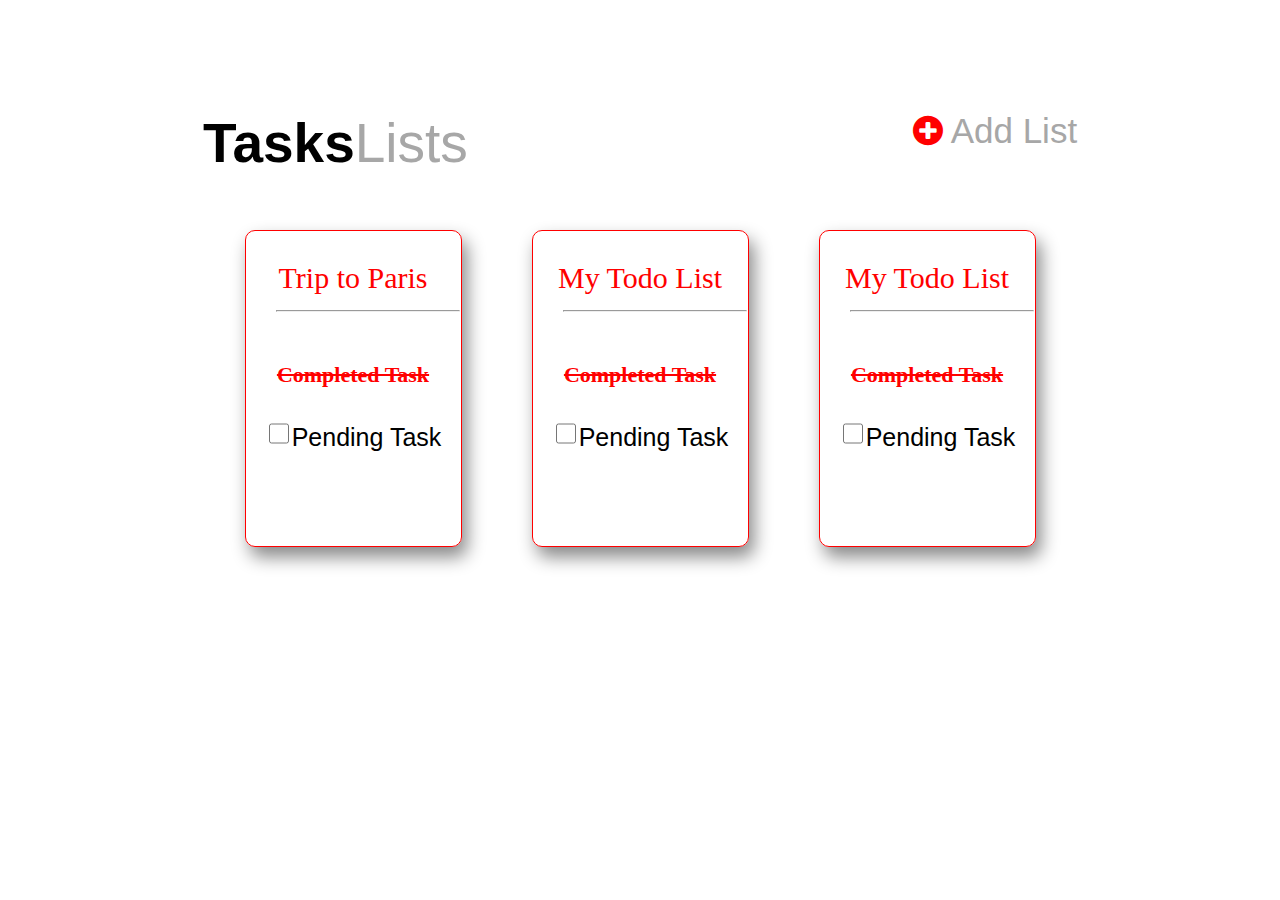
<file: index.html>
<!DOCTYPE html>
<html lang="en">
<head>
    <meta charset="UTF-8">
    <meta http-equiv="X-UA-Compatible" content="IE=edge">
    <meta name="viewport" content="width=device-width, initial-scale=1.0">
    <link rel="stylesheet" href="https://cdnjs.cloudflare.com/ajax/libs/font-awesome/4.7.0/css/font-awesome.min.css">
      <link rel="stylesheet" href="style.css">
    <title>Project of css</title>
</head>
<body>
       <div class="main">
            <div class="top">
                <div class="tskList">
                    <span>Tasks</span>Lists
                </div>
                <div class="addButton">
                    <a href="./index2.html">
                    <i class="fa fa-plus-circle" style="color:red"></i>
                        <span>Add List</span>
                    </a>
                </div>
            </div>
            <div class="bottom">
                <div class="box">
                   <a href="./index1.html"><div class="box1 mainIndex">Trip to Paris<hr></div></a>
                    <div class="box2">Completed Task</div>
                    
                    <div class="box3">
                    <input type="checkbox"  class="checkbox">Pending Task</div> 
                </div>
                <div class="box">
                    <div class="box1 mainIndex">My Todo List<hr></div>
                    <div class="box2">Completed Task</div>
                    <div class="box3">
                        <input type="checkbox" class="checkbox">Pending Task</div>
                </div>
                <div class="box">
                    <div class="box1 mainIndex">My Todo List<hr></div>
                    <div class="box2">Completed Task</div>
                    <div class="box3">
                        <input type="checkbox" class="checkbox">Pending Task</div>
                </div>
                    
            </div>
       </div>
</body>
</html>
</file>
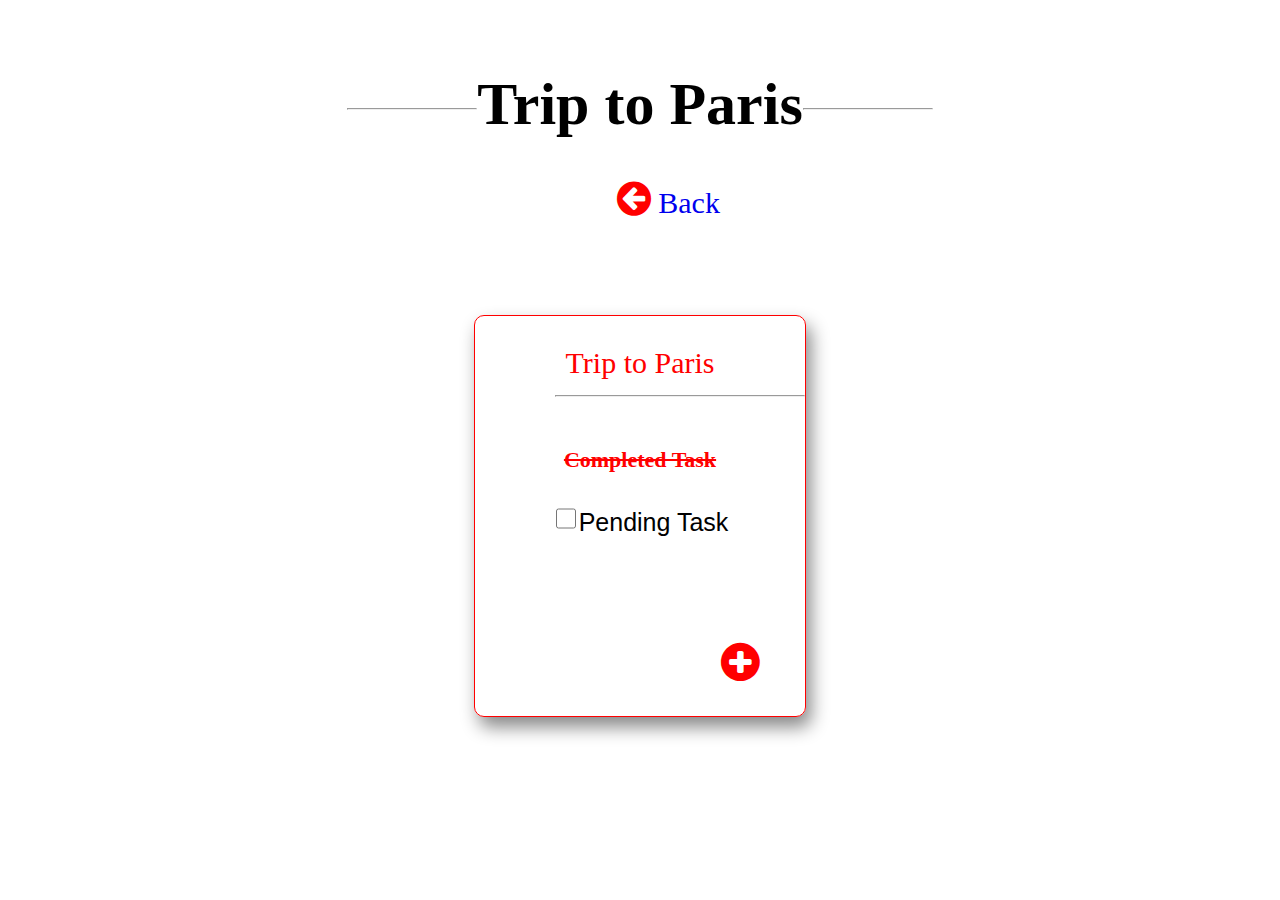
<file: index1.html>
<!DOCTYPE html>
<html lang="en">
<head>
    <meta charset="UTF-8">
    <meta http-equiv="X-UA-Compatible" content="IE=edge">
    <meta name="viewport" content="width=device-width, initial-scale=1.0">
    <title>Document</title>
    <link rel="stylesheet" href="https://cdnjs.cloudflare.com/ajax/libs/font-awesome/4.7.0/css/font-awesome.min.css">

    <link rel="stylesheet" href="style.css">
</head>
<body>
    <div class="main1">
        <div class="top1">
            <div class="hrClass"><hr></div>
            <div class="innovat">Trip to Paris</div>
            <div class="hrClass"><hr></div>
        </div>
        <div class="circle">
            <a href="./index.html">
            <i class="fa fa-arrow-circle-left" style="font-size:40px;color:red"></i>
        <span class="arrow">Back</span>
        </a>
        </div>
        
        </div>
        <div class="bottom">
            <div class="star">
                <div class="box1">Trip to Paris<hr class="tripTo"></div>
                <div class="box2">Completed Task</div>
                
                <div class="box3">
                <input type="checkbox"  class="checkbox">Pending Task</div> 
                <div class="square">
                    <a href="./index3.html">
                    <i class="fa fa-plus-circle" style="color:red"></i>
                    </a>    
        </div>
    </div>
</body>
</html>
</file>
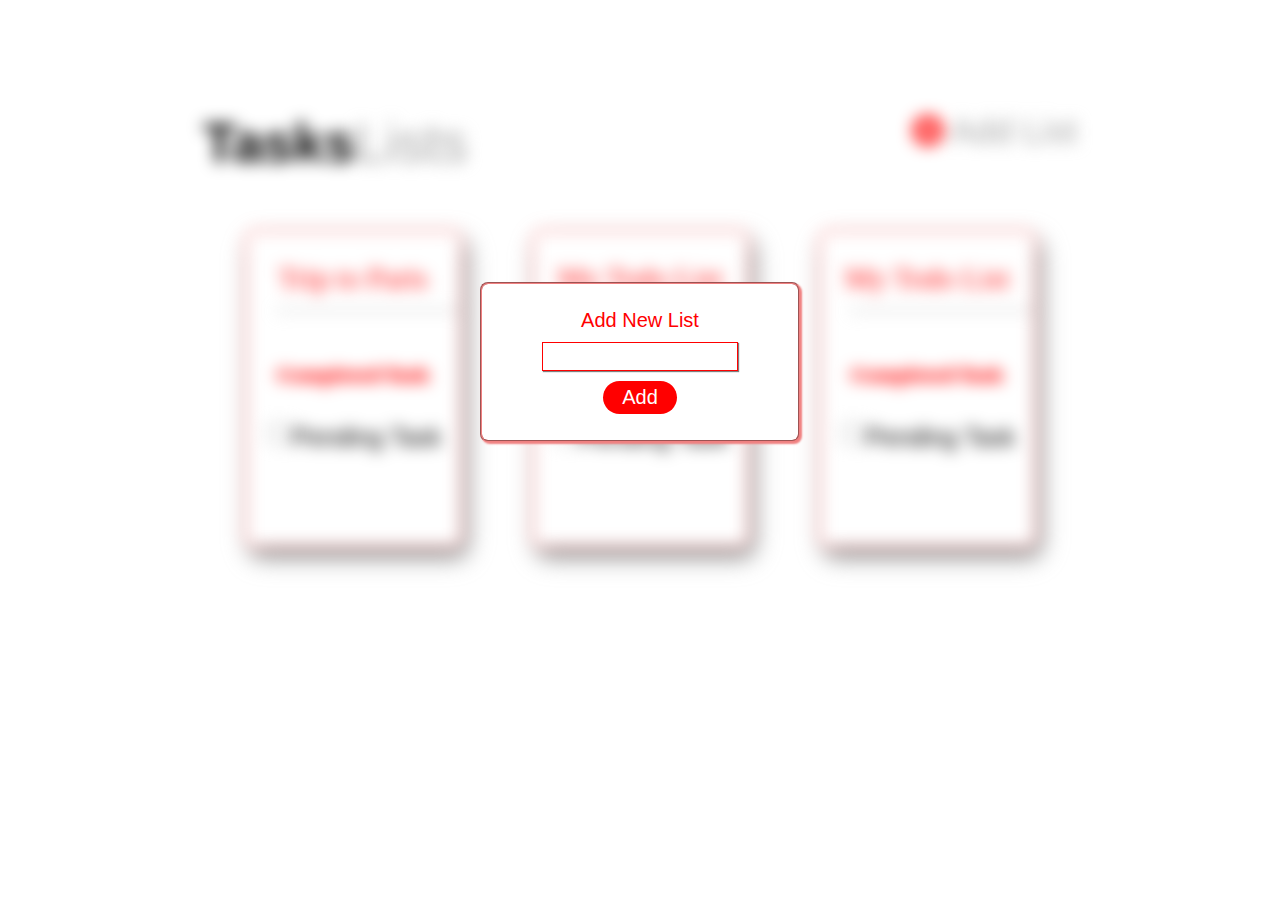
<file: index2.html>
<!DOCTYPE html>
<html lang="en">

<head>
    <meta charset="UTF-8">
    <meta http-equiv="X-UA-Compatible" content="IE=edge">
    <meta name="viewport" content="width=device-width, initial-scale=1.0">
    <title>Input Box</title>
    <link rel="stylesheet" href="https://cdnjs.cloudflare.com/ajax/libs/font-awesome/4.7.0/css/font-awesome.min.css">

    <link rel="stylesheet" href="style.css">
</head>

<body>
    <div class="main">
        <div class="parent">
            <div class="top">
                <div class="tskList">
                    <span>Tasks</span>Lists
                </div>
                <div class="addButton">
                    <a href="#">
                        <i class="fa fa-plus-circle" style="color:red"></i>
                        <span>Add List</span>
                    </a>
                </div>
            </div>
            <div class="bottom">
                <div class="box">
                    <div class="box1 mainIndex">Trip to Paris
                        <hr>
                    </div>
                    <div class="box2">Completed Task</div>

                    <div class="box3">
                        <input type="checkbox" class="checkbox">Pending Task
                    </div>
                </div>
                <div class="box">
                    <div class="box1 mainIndex">My Todo List
                        <hr>
                    </div>
                    <div class="box2">Completed Task</div>
                    <div class="box3">
                        <input type="checkbox" class="checkbox">Pending Task
                    </div>
                </div>
                <div class="box">
                    <div class="box1 mainIndex">My Todo List
                        <hr>
                    </div>
                    <div class="box2">Completed Task</div>
                    <div class="box3">
                        <input type="checkbox" class="checkbox">Pending Task
                    </div>
                </div>
            </div>
        </div>
        <div class="child">
            <div class="new">
                Add New List
            </div>
            <input type ="text" class="inputClass" >
            <br>
            <button class="btnAdd">Add</button>
        </div>
    </div>
</body>

</html>
</file>
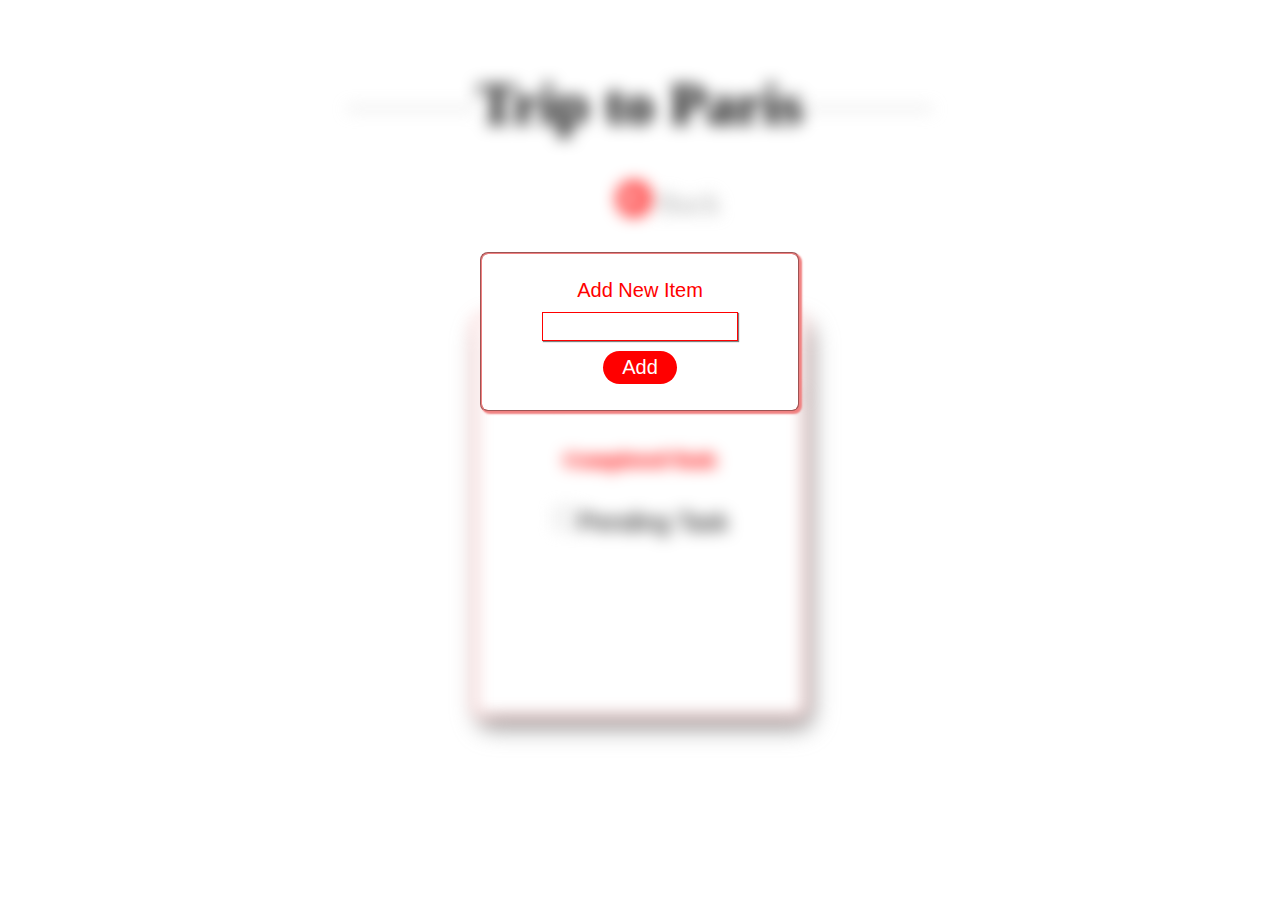
<file: index3.html>
<!DOCTYPE html>
<html lang="en">

<head>
    <meta charset="UTF-8">
    <meta http-equiv="X-UA-Compatible" content="IE=edge">
    <meta name="viewport" content="width=device-width, initial-scale=1.0">
    <title>Document</title>
    <link rel="stylesheet" href="https://cdnjs.cloudflare.com/ajax/libs/font-awesome/4.7.0/css/font-awesome.min.css">

    <link rel="stylesheet" href="style.css">
</head>

<body>
    <div class="main1">
        <div class="parent1">
            <div class="top1">
                <div class="hrClass">
                    <hr>
                </div>
                <div class="innovat">Trip to Paris</div>
                <div class="hrClass">
                    <hr>
                </div>
            </div>
            <div class="circle">
                <i class="fa fa-arrow-circle-left" style="font-size:40px;color:red"></i>
                <span class="arrow">Back</span>
            </div>
            <div class="bottom">
                <div class="star">
                    <div class="box1">Trip to Paris
                        <hr class="tripTo">
                    </div>
                    <div class="box2">Completed Task</div>
    
                    <div class="box3">
                        <input type="checkbox" class="checkbox">Pending Task
                    </div>
                </div>
            </div>
        </div>
        <div class="child1">
            <div class="new">
                Add New Item
            </div>
            <input type ="text" class="inputClass" >
            <br>
            <button class="btnAdd">Add</button>
        </div>
    </div>
</body>

</html>
</file>
<file: style.css>
.top{
    display: flex;
    justify-content: center;
    margin-top: 111px;
}
.tskList{
    font-size: 55px;
    font-family: "adobe-clean", sans-serif;
    color: rgb(167 167 167);
    font-weight: lighter;
}    
.tskList span {
    color: black;
    font-weight: bold;
}

.addButton {
    margin-left: 445px
}
.addButton a {
    font-family:  "adobe-clean", sans-serif;
    font-size: 35px;
    text-decoration: none;
    color: rgb(167 167 167);
}
.bottom {
    display: flex;
  justify-content: center;
}


.box {
    text-align: center;
    border-radius: 10px;
    width: 215px;
    border: 1px solid red;
    height: 315px;
    margin: 35px;
    margin-top: 55px;
    box-shadow: 5px 10px 18px #888888;
}
.mainIndex hr{
    width:85%;
    margin-left:30px;
}

.box1{

    color:red;
    font-size:30px;
    margin-top: 30px;

}
.box2{
    font-weight: bold;
    font-size: 22px;
    color:red;
    text-decoration: line-through;
    margin-top:50px;

}
.box3{
    margin-top: 30px;
    font-size: 25px;;
    font-family:'Gill Sans', 'Gill Sans MT', Calibri, 'Trebuchet MS', sans-serif;
}
.checkbox{
    height:25px;
    width:20px;
}

.innovat{
    font-weight: bold;
    font-size: 60px;
}
.circle{
    margin-left: 45%;
    font-size: 30px;
    color: rgb(167 167 167);
    padding:40px;
}
.star{
    text-align: center;
    border-radius: 10px;
    width: 330px;
    border: 1px solid red;
    height: 400px;
    margin: 35px;
    margin-top: 55px;
    box-shadow: 5px 10px 18px #888888;
}

.main1 {
    margin-top: 70px;
}
.top1 {
    display: flex;
    justify-content: center;
  }
.hrClass{
    width: 130px;
    margin-top: 30px;
}
.tripTo{
    width: 75%;
    margin-left: 80px;
}

.parent {
    text-align: center;
    filter: blur(8px);
    z-index: -1;
}
.child{
    border: 2px groove lightcoral;
    border-radius: 8px;
    width: 320px;
    height: 160px;
    text-align: center;
    box-shadow: 2px 2px 2px lightcoral;
    z-index: +1;
    font-size: 20px;
    font-family: 'Gill Sans', 'Gill Sans MT', Calibri, 'Trebuchet MS', sans-serif;
    color: red;
    position: relative;
    bottom: 300px;
    box-sizing: border-box;
    margin: auto;
    background-color:white;
}
.new{
    margin-top: 25px;
    
}
.btnAdd{
    background-color: red;
    color:white;
    border: none;
    font-size: 20px;
    border-radius: 25px;
    width: 74px;
    padding: 5px
}
.inputClass{
    box-shadow: 1px 1px 1px grey;
    margin: 10px;
    width: 60%;
    border: 1px solid red;
    height: 25px;
}

.parent1 {
    filter: blur(8px);
    z-index: -1;
}

.child1{
    border: 2px groove lightcoral;
    border-radius: 8px;
    width: 320px;
    height: 160px;
    text-align: center;
    box-shadow: 2px 2px 2px lightcoral;
    z-index: +1;
    font-size: 20px;
    font-family: 'Gill Sans', 'Gill Sans MT', Calibri, 'Trebuchet MS', sans-serif;
    color: red;
    position: relative;
    bottom: 500px;
    box-sizing: border-box;
    margin: auto;
    background-color:white;
}
.square{
    margin-top: 100px;
    font-size: 45px;
    margin-left: 200px;
}

a {
    text-decoration: none;
}
</file>
